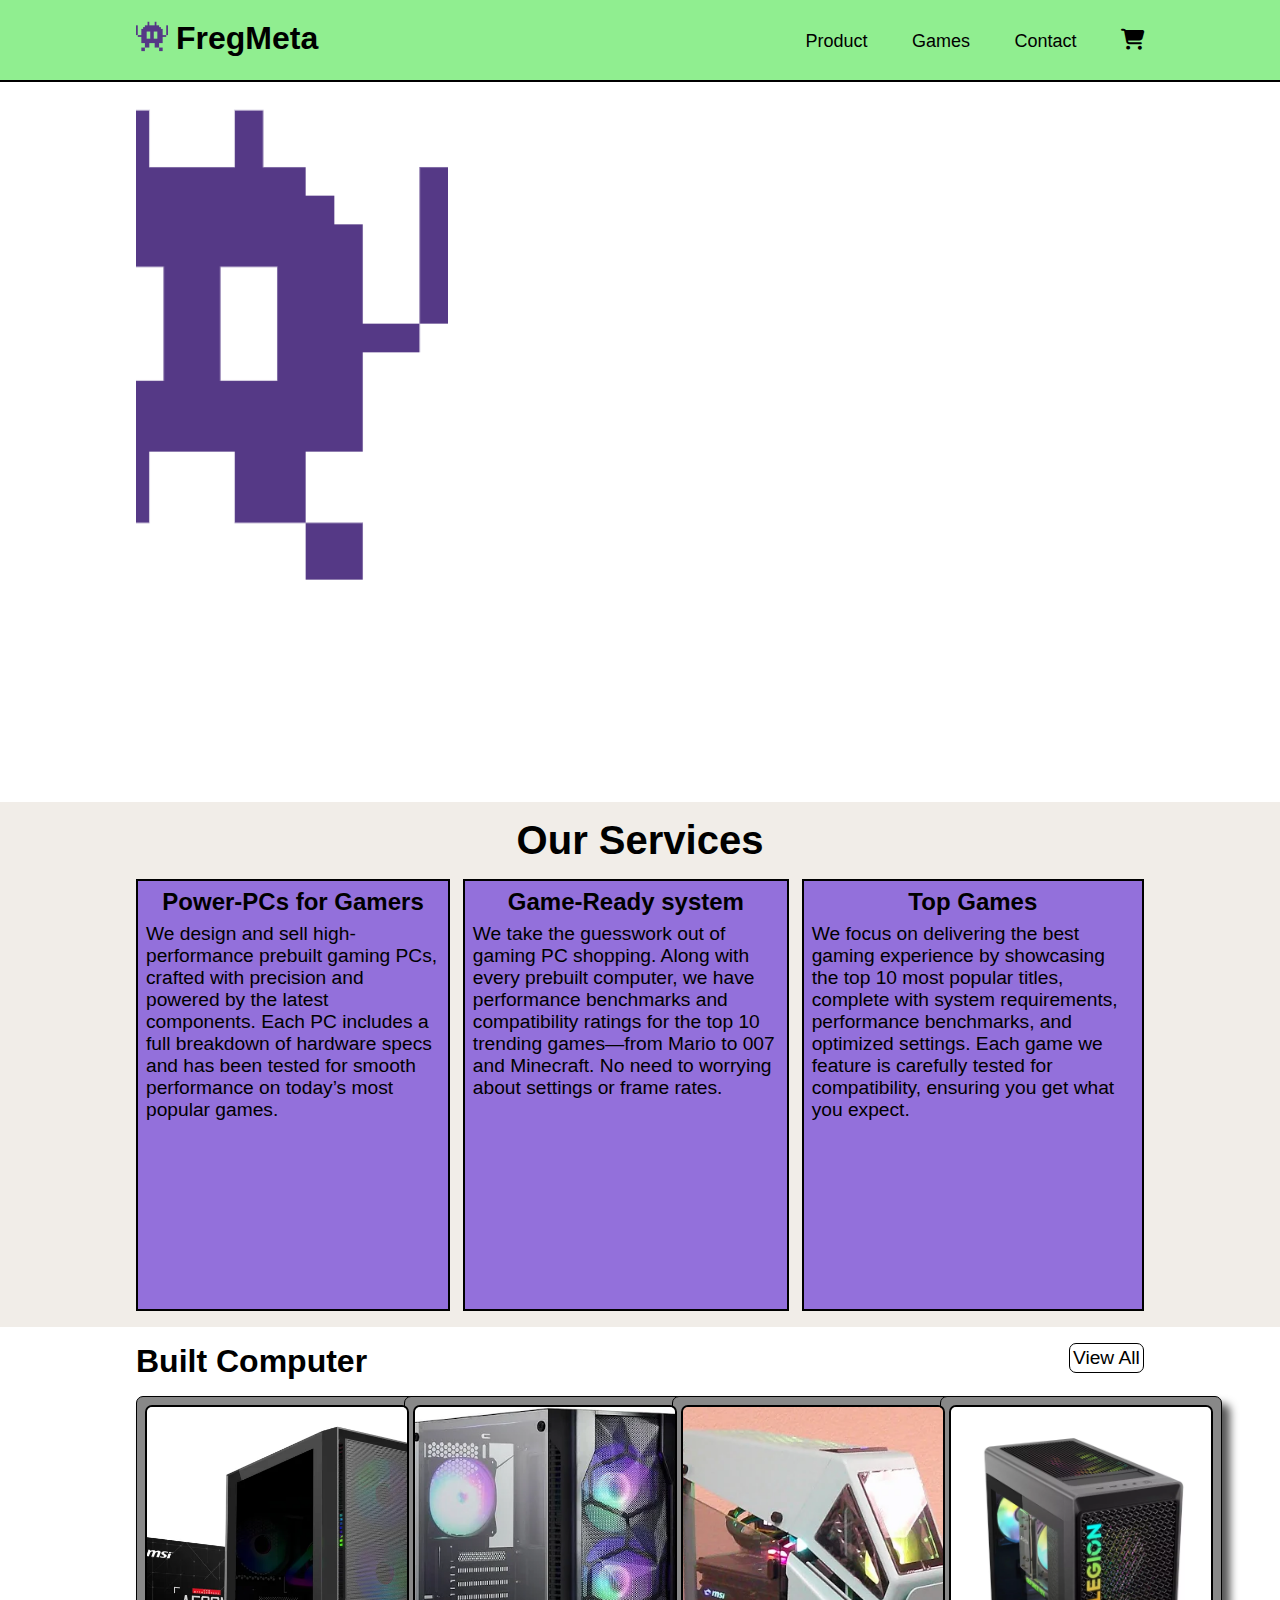
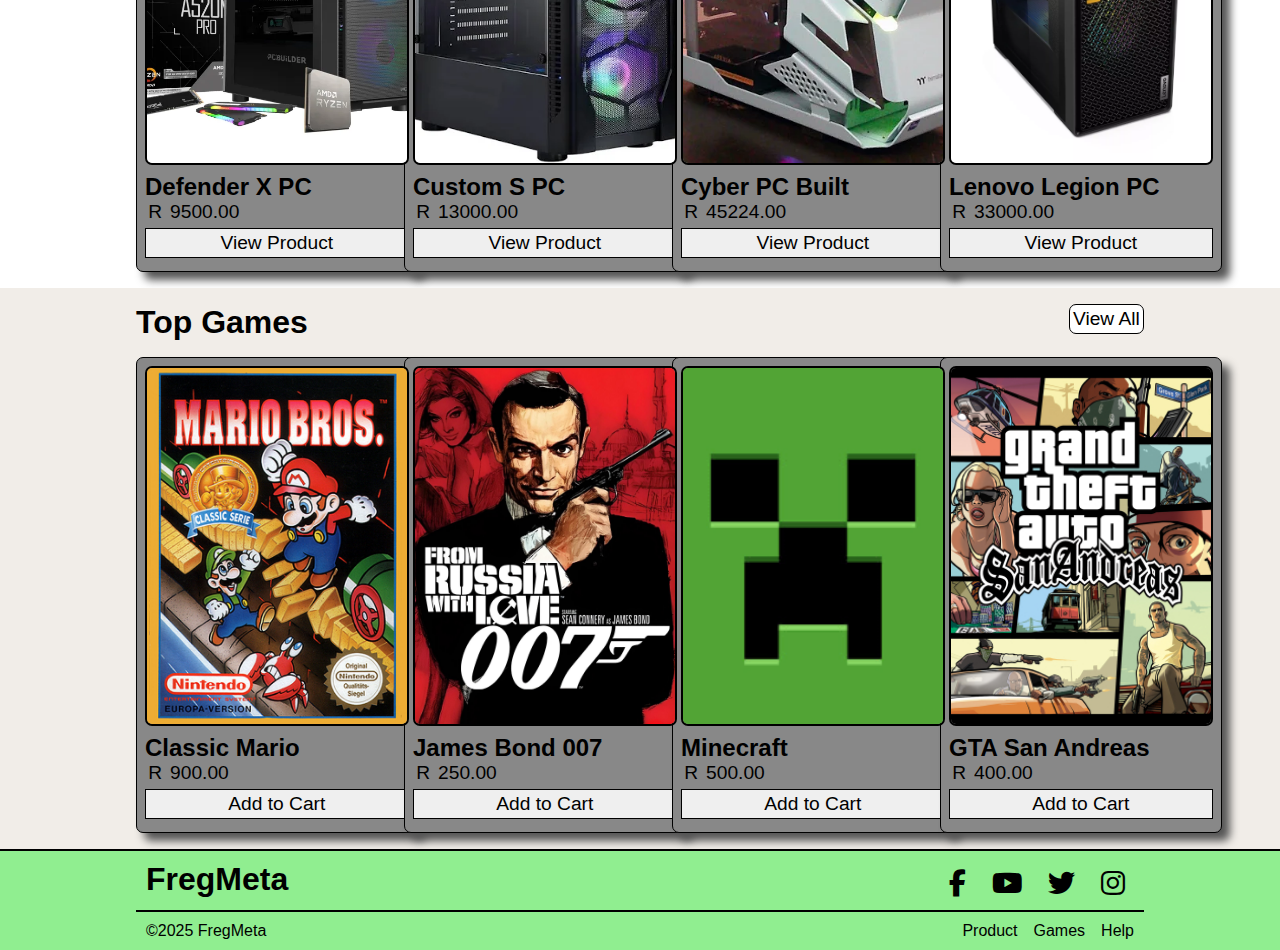
<file: Index.html>
<!DOCTYPE html>
<html lang="en" id="index">
<head>
    <meta charset="UTF-8">
    <link rel="stylesheet" href="style.css">
    <link rel="icon" href="favIcon/favicon-32x32.png" type="image/x-icon">
    <meta name="viewport" content="width=device-width, initial-scale=1.0">
    <title>FregMeta</title>
    <link rel="stylesheet" href="https://cdnjs.cloudflare.com/ajax/libs/font-awesome/6.2.0/css/all.min.css">
</head>
<body>
    <special-header></special-header>
    <main>
        <section class="hero">
            <div class="container">
                <span><img src="favIcon/android-chrome-512x512.png" alt="FregMeta Hero Image"></span>
            </div>
        </section>
        <section class="section_services">
            <div class="container">
                <h1 id="OurServices">Our Services</h1>
                <div class="servicesContainer">
                    <div class="DivServices">
                        <h3 class="serviceSubTitle">Power-PCs for Gamers</h3>
                        <p>We design and sell high-performance prebuilt gaming PCs, crafted with precision and powered by the latest components. Each PC includes a full breakdown of hardware specs and has been tested for smooth performance on today’s most popular games.</p>
                    </div>
                    <div class="DivServices">
                        <h3 class="serviceSubTitle">Game-Ready system</h3>
                        <p>We take the guesswork out of gaming PC shopping. Along with every prebuilt computer, we have performance benchmarks and compatibility ratings for the top 10 trending games—from Mario to 007 and Minecraft. No need to worrying about settings or frame rates.
                        </p>
                    </div>
                    <div class="DivServices">
                        <h3 class="serviceSubTitle">Top Games</h3>
                        <p>We focus on delivering the best gaming experience by showcasing the top 10 most popular titles, complete with system requirements, performance benchmarks, and optimized settings. Each game we feature is carefully tested for compatibility, ensuring you get what you expect.</p>
                    </div>
                </div>       
            </div>
        </section>
        <section class="ProductView">
            <div class="container">
                <div class="subHeader">
                    <h1>Built Computer</h1>
                    <a href="Product.html"><input type="button" value="View All" class="btnViewAll"></a>
                </div>
                <dialog id="productDialog">
                    <form method="dialog">
                        <div class="dialogHeader">
                            <h2>Gen 5 speedx</h2>
                            <button type="button" onclick="closeDialog()">x</button>
                        </div>
                        <hr>
                        <div class="specs">
                            <ul></ul>
                        </div>
                        <hr>
                        <div class="addProduct">
                            <button type="submit" class="btnAddToCart">Add to cart</button>
                        </div>
                    </form>
                </dialog>
                <div class="productContainer">
                    <form class="pcCard">
                        <span class="img"><img src="Images/Computers/Defender PC.jpeg" alt="imgProduct"></span>
                        <input type="text" class="pcName" value="Defender X PC" readonly>
                        <span class="priceSpan">R<input type="number" class="pcPrice" value="9500.00" readonly></span>
                        <button type="submit" class="btnAddToCart">View Product</button>
                    </form>
                    <form class="pcCard">
                        <span class="img"><img src="Images/Computers/Custom Standard PC.jpeg" alt="imgProduct"></span>
                        <input type="text" class="pcName" value="Custom S PC" readonly>
                        <span class="priceSpan">R<input type="number" class="pcPrice" value="13000.00" readonly></span>
                        <button type="submit" class="btnAddToCart">View Product</button>
                    </form>
                    <form class="pcCard">
                        <span class="img"><img src="Images/Computers/Cyber PC built.jpeg" alt="imgProduct"></span>
                        <input type="text" class="pcName" value="Cyber PC Built" readonly>
                        <span class="priceSpan">R<input type="number" class="pcPrice" value="45224.00" readonly></span>
                        <button type="submit" class="btnAddToCart">View Product</button>
                    </form>
                    <form class="pcCard">
                        <span class="img"><img src="Images/Computers/Lenovo Legion.jpeg" alt="imgProduct"></span>
                        <input type="text" class="pcName" value="Lenovo Legion PC" readonly>
                        <span class="priceSpan">R<input type="number" class="pcPrice" value="33000.00" readonly></span>
                        <button type="submit" class="btnAddToCart">View Product</button>
                    </form>
                </div>
            </div>
        </section>
        <section class="GameView">
            <div class="container">
                <div class="subHeader">
                    <h1>Top Games</h1>
                    <a href="Games.html"><input type="button" value="View All" class="btnViewAll"></a>
                </div>
                <div class="productContainer">
                    <form class="gameCard">
                        <span class="img"><img src="Images/Games/Mario.jpg" alt="imgProduct"></span>
                        <input type="text" class="gameName" value="Classic Mario" readonly>
                        <span class="priceSpan">R<input type="number" class="gamePrice" value="900.00" readonly></span>
                        <button type="submit" class="btnAddToCart">Add to Cart</button>
                    </form>

                    <form class="gameCard">
                        <span class="img"><img src="Images/Games/007.jpg" alt="imgProduct"></span>
                        <input type="text" class="gameName" value="James Bond 007" readonly>
                        <span class="priceSpan">R<input type="number" class="gamePrice" value="250.00" readonly></span>
                        <button type="submit" class="btnAddToCart">Add to Cart</button>
                    </form>
                    <form class="gameCard">
                        <span class="img"><img src="Images/Games/Minecraft.png" alt="imgProduct"></span>
                        <input type="text" class="gameName" value="Minecraft" readonly>
                        <span class="priceSpan">R<input type="number" class="gamePrice" value="500.00" readonly></span>
                        <button type="submit" class="btnAddToCart">Add to Cart</button>
                    </form>
                    <form class="gameCard">
                        <span class="img"><img src="Images/Games/GTASA.jpg" alt="imgProduct"></span>
                        <input type="text" class="gameName" value="GTA San Andreas" readonly>
                        <span class="priceSpan">R<input type="number" class="gamePrice" value="400.00" readonly></span>
                        <button type="submit" class="btnAddToCart">Add to Cart</button>
                    </form>
                    
                </div>
            </div>
        </section>
    </main>
    <special-footer></special-footer>
</body>
<script src="MainHeaderFooter.js"></script>
<script src="main.js"></script> 
</html>
</file>
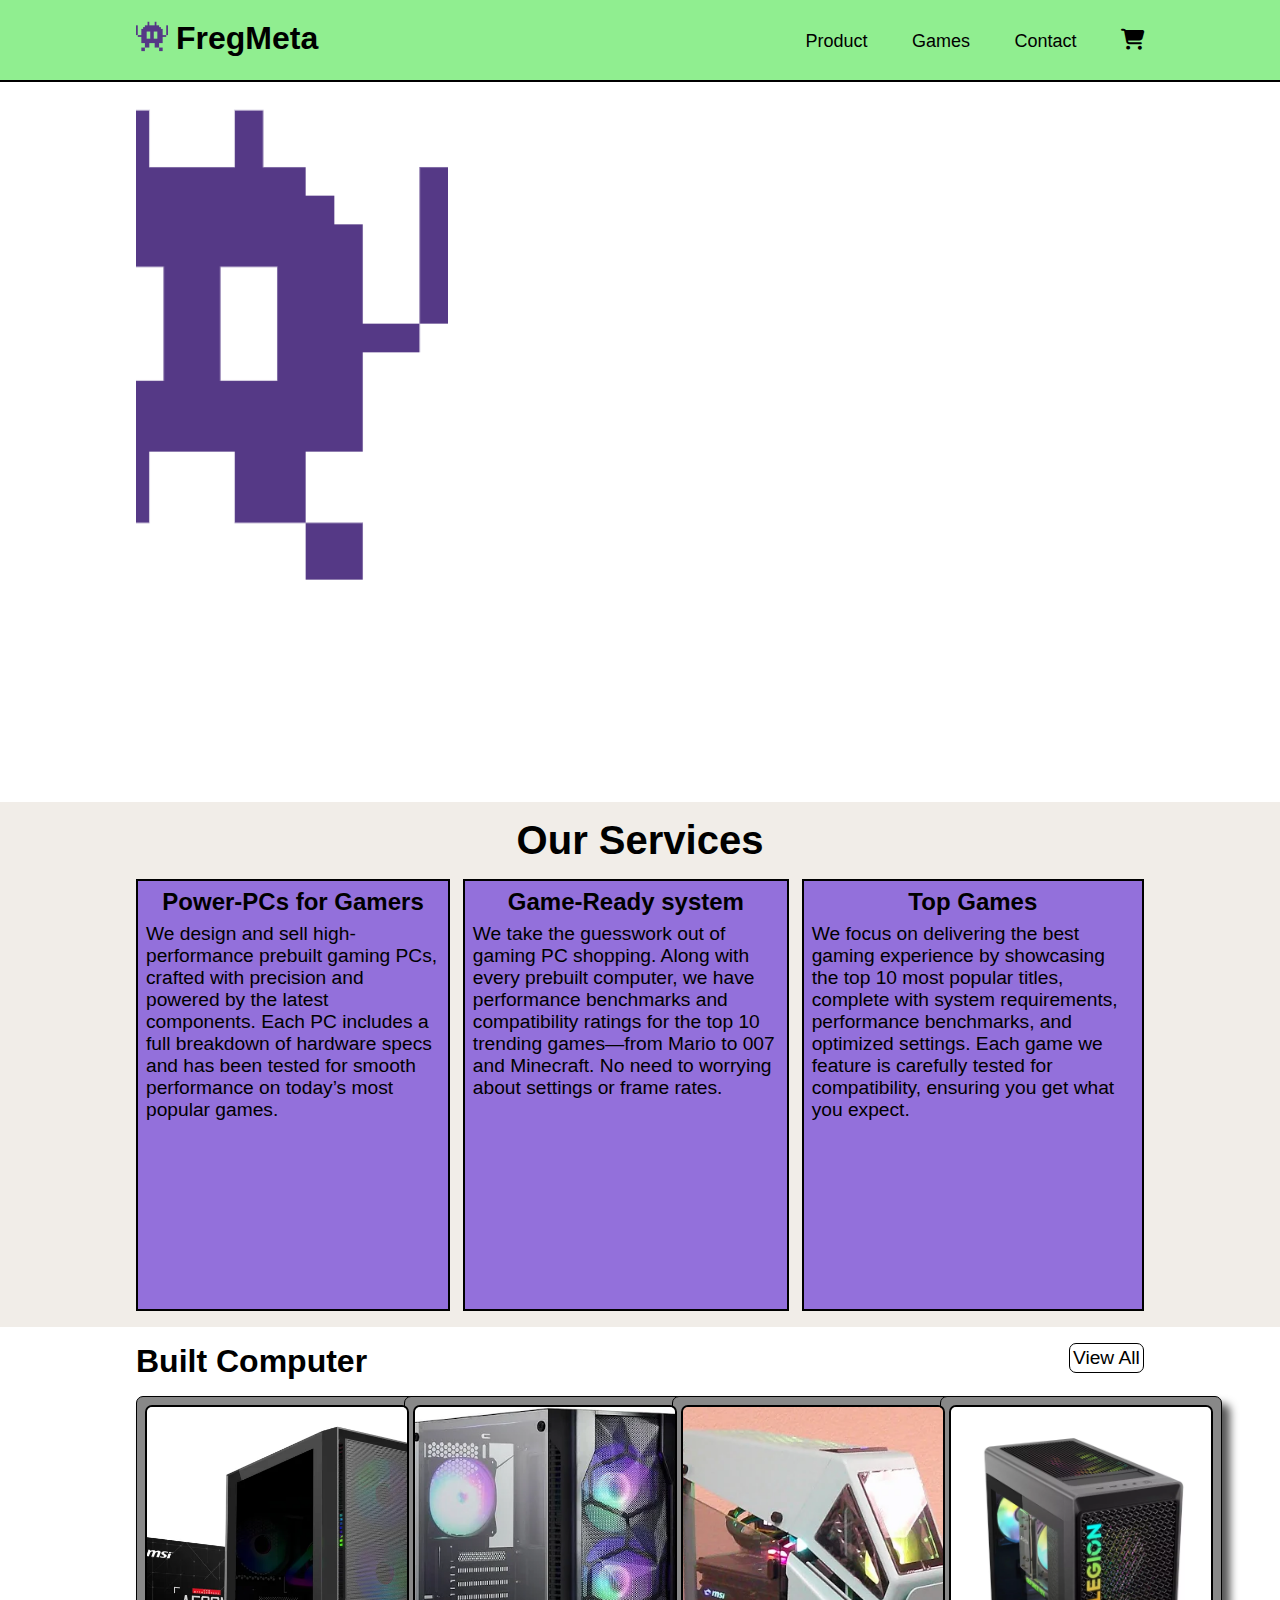
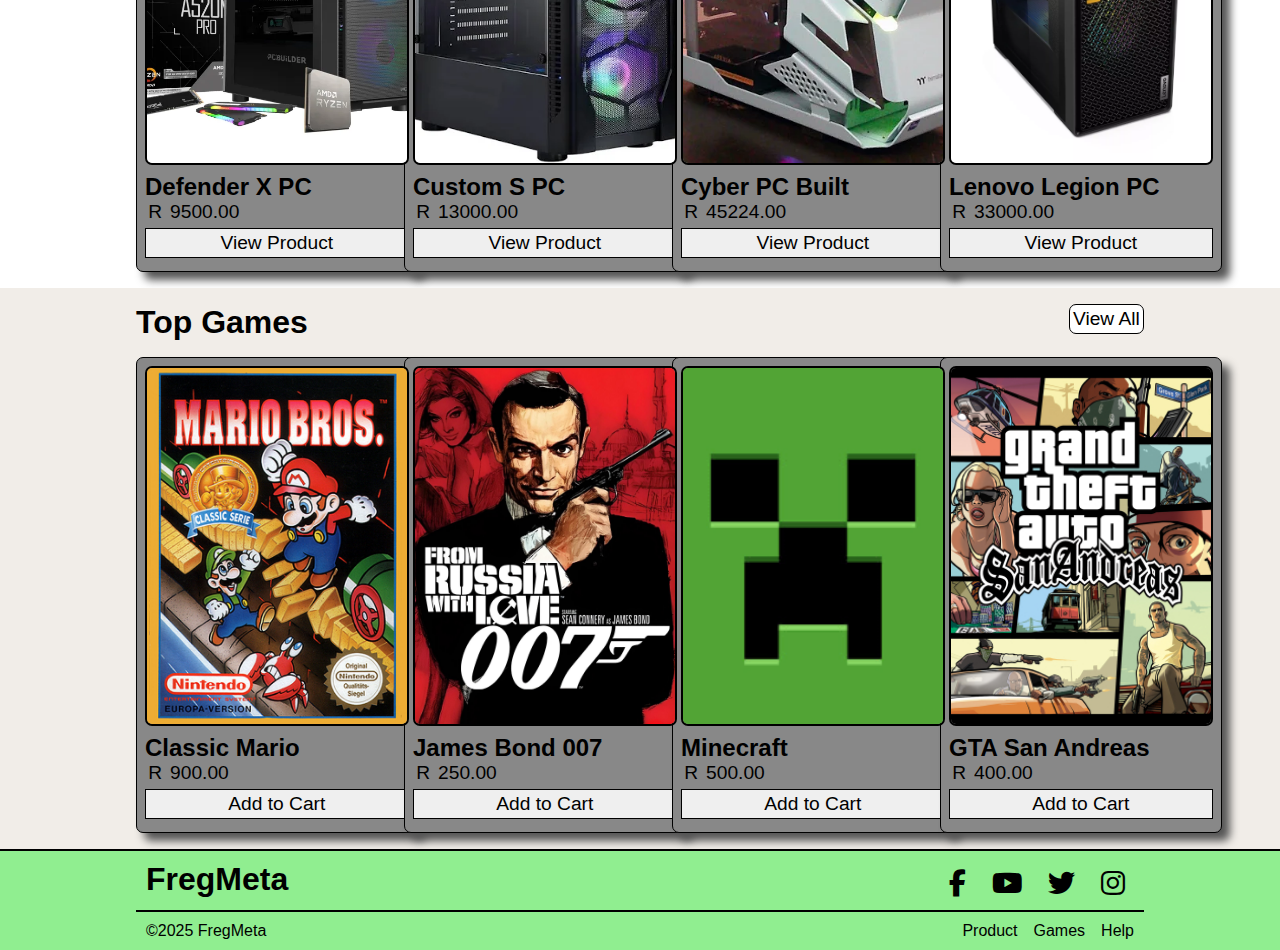
<file: index.html>
<!DOCTYPE html>
<html lang="en" id="index">
<head>
    <meta charset="UTF-8">
    <link rel="stylesheet" href="style.css">
    <link rel="icon" href="favIcon/favicon-32x32.png" type="image/x-icon">
    <meta name="viewport" content="width=device-width, initial-scale=1.0">
    <title>FregMeta</title>
    <link rel="stylesheet" href="https://cdnjs.cloudflare.com/ajax/libs/font-awesome/6.2.0/css/all.min.css">
</head>
<body>
    <special-header></special-header>
    <main>
        <section class="hero">
            <div class="container">
                <span><img id="anime" src="favIcon/android-chrome-512x512.png" alt="FregMeta Hero Image"></span>
            </div>
        </section>
        <section class="section_services">
            <div class="container">
                <h1 id="OurServices">Our Services</h1>
                <div class="servicesContainer">
                    <div class="DivServices">
                        <h3 class="serviceSubTitle">Power-PCs for Gamers</h3>
                        <p>We design and sell high-performance prebuilt gaming PCs, crafted with precision and powered by the latest components. Each PC includes a full breakdown of hardware specs and has been tested for smooth performance on today’s most popular games.</p>
                    </div>
                    <div class="DivServices">
                        <h3 class="serviceSubTitle">Game-Ready system</h3>
                        <p>We take the guesswork out of gaming PC shopping. Along with every prebuilt computer, we have performance benchmarks and compatibility ratings for the top 10 trending games—from Mario to 007 and Minecraft. No need to worrying about settings or frame rates.
                        </p>
                    </div>
                    <div class="DivServices">
                        <h3 class="serviceSubTitle">Top Games</h3>
                        <p>We focus on delivering the best gaming experience by showcasing the top 10 most popular titles, complete with system requirements, performance benchmarks, and optimized settings. Each game we feature is carefully tested for compatibility, ensuring you get what you expect.</p>
                    </div>
                </div>       
            </div>
        </section>
        <section class="ProductView">
            <div class="container">
                <div class="subHeader">
                    <h1>Built Computer</h1>
                    <a href="Product.html"><input type="button" value="View All" class="btnViewAll"></a>
                </div>
                <dialog id="opBar">
                    <ul class="mini-navbar" id="mini-navbar">
                        <li><a href="Product.html">Product</a></li>
                        <li><a href="Games.html">Games</a></li>
                        <li><a href="Contact.html">Contact</a></li> 
                        <li><a href="Cart.html">Cart</a></li>
                    </ul>
                </dialog>
                <dialog id="productDialog">
                    <form method="dialog">
                        <div class="dialogHeader">
                            <h2>Gen 5 speedx</h2>
                            <button type="button" onclick="closeDialog()">x</button>
                        </div>
                        <hr>
                        <div class="specs">
                            <ul></ul>
                        </div>
                        <hr>
                        <div class="addProduct">
                            <button type="submit" class="btnAddToCart">Add to cart</button>
                        </div>
                    </form>
                </dialog>
                <div class="productContainer">
                    <form class="pcCard">
                        <span class="img"><img src="Images/Computers/Defender PC.jpeg" alt="imgProduct"></span>
                        <input type="text" class="pcName" value="Defender X PC" readonly>
                        <span class="priceSpan">R<input type="number" class="pcPrice" value="9500.00" readonly></span>
                        <button type="submit" class="btnAddToCart">View Product</button>
                    </form>
                    <form class="pcCard">
                        <span class="img"><img src="Images/Computers/Custom Standard PC.jpeg" alt="imgProduct"></span>
                        <input type="text" class="pcName" value="Custom S PC" readonly>
                        <span class="priceSpan">R<input type="number" class="pcPrice" value="13000.00" readonly></span>
                        <button type="submit" class="btnAddToCart">View Product</button>
                    </form>
                    <form class="pcCard">
                        <span class="img"><img src="Images/Computers/Cyber PC built.jpeg" alt="imgProduct"></span>
                        <input type="text" class="pcName" value="Cyber PC Built" readonly>
                        <span class="priceSpan">R<input type="number" class="pcPrice" value="45224.00" readonly></span>
                        <button type="submit" class="btnAddToCart">View Product</button>
                    </form>
                    <form class="pcCard">
                        <span class="img"><img src="Images/Computers/Lenovo Legion.jpeg" alt="imgProduct"></span>
                        <input type="text" class="pcName" value="Lenovo Legion PC" readonly>
                        <span class="priceSpan">R<input type="number" class="pcPrice" value="33000.00" readonly></span>
                        <button type="submit" class="btnAddToCart">View Product</button>
                    </form>
                </div>
            </div>
        </section>
        <section class="GameView">
            <div class="container">
                <div class="subHeader">
                    <h1>Top Games</h1>
                    <a href="Games.html"><input type="button" value="View All" class="btnViewAll"></a>
                </div>
                <div class="productContainer">
                    <form class="gameCard">
                        <span class="img"><img src="Images/Games/Mario.jpg" alt="imgProduct"></span>
                        <input type="text" class="gameName" value="Classic Mario" readonly>
                        <span class="priceSpan">R<input type="number" class="gamePrice" value="900.00" readonly></span>
                        <button type="submit" class="btnAddToCart">Add to Cart</button>
                    </form>

                    <form class="gameCard">
                        <span class="img"><img src="Images/Games/007.jpg" alt="imgProduct"></span>
                        <input type="text" class="gameName" value="James Bond 007" readonly>
                        <span class="priceSpan">R<input type="number" class="gamePrice" value="250.00" readonly></span>
                        <button type="submit" class="btnAddToCart">Add to Cart</button>
                    </form>
                    <form class="gameCard">
                        <span class="img"><img src="Images/Games/Minecraft.png" alt="imgProduct"></span>
                        <input type="text" class="gameName" value="Minecraft" readonly>
                        <span class="priceSpan">R<input type="number" class="gamePrice" value="500.00" readonly></span>
                        <button type="submit" class="btnAddToCart">Add to Cart</button>
                    </form>
                    <form class="gameCard">
                        <span class="img"><img src="Images/Games/GTASA.jpg" alt="imgProduct"></span>
                        <input type="text" class="gameName" value="GTA San Andreas" readonly>
                        <span class="priceSpan">R<input type="number" class="gamePrice" value="400.00" readonly></span>
                        <button type="submit" class="btnAddToCart">Add to Cart</button>
                    </form>
                    
                </div>
            </div>
        </section>
    </main>
    <special-footer></special-footer>
</body>
<script src="MainHeaderFooter.js"></script>
<script src="main.js"></script> 
<script>
    const menuBtn = document.getElementById("menu-btn");
    const opBar = document.getElementById('opBar');    
    const menu = document.getElementById("mini-navbar");
    const anime = document.getElementById("anime");
    menuBtn.addEventListener("click", function () {
        if (menu.style.display === "block"){
            menu.style.display = "none";
            opBar.close();
            anime.style.display = "inherit";
        } else {
            opBar.show();
            menu.style.display = "block";
            anime.style.display = "none"
        }
    });
</script>
</html>
</file>
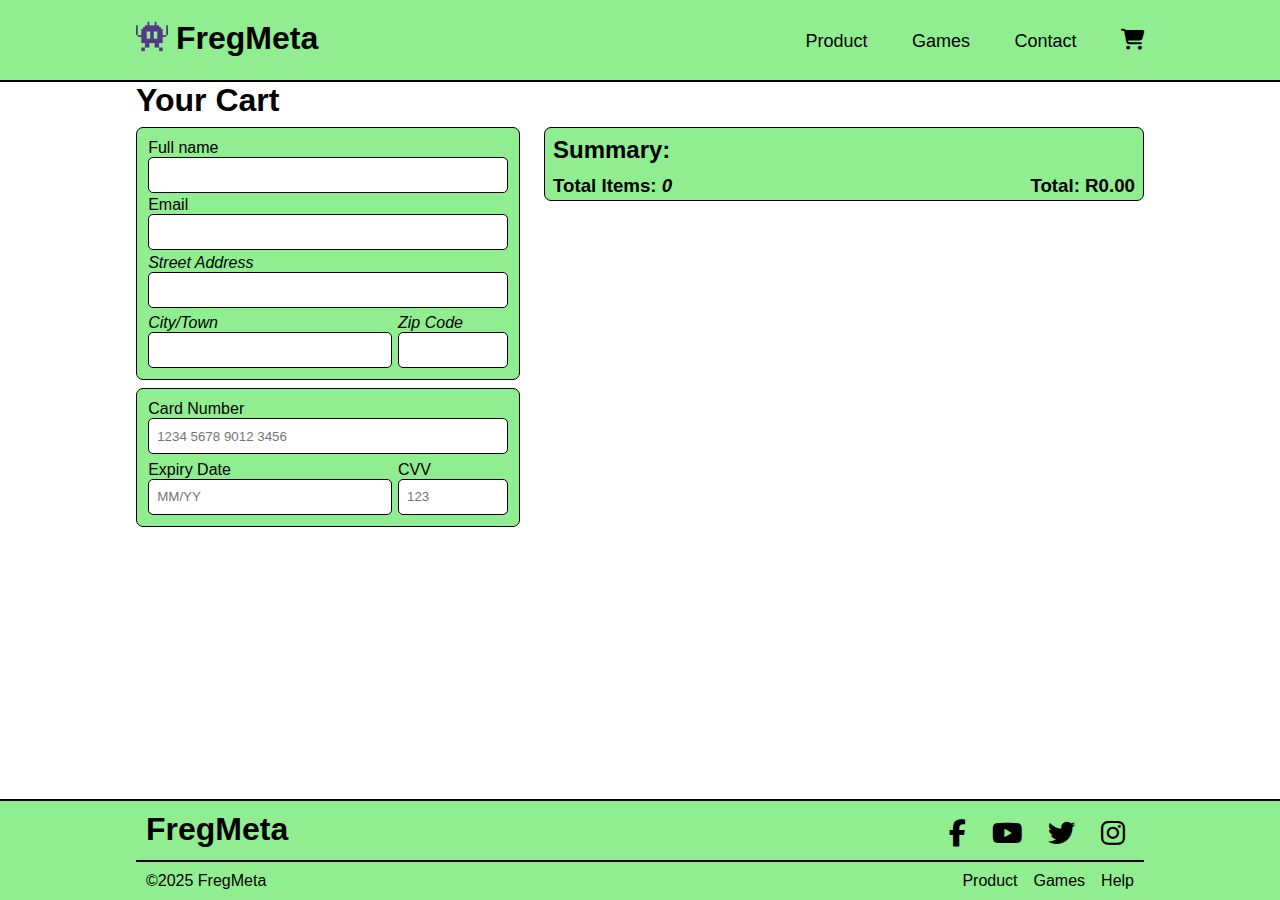
<file: Cart.html>
<!DOCTYPE html>
<html lang="en">
<head>
    <meta charset="UTF-8">
    <link rel="stylesheet" href="style.css">
    <link rel="icon" href="favIcon/favicon-32x32.png" type="image/x-icon">
    <meta name="viewport" content="width=device-width, initial-scale=1.0">
    <title>FregMeta</title>
    <link rel="stylesheet" href="https://cdnjs.cloudflare.com/ajax/libs/font-awesome/6.2.0/css/all.min.css">
</head>
<body>
    <special-header></special-header>
    <main>
        <section class="cartSection">
            <div class="container">
                <h1>Your Cart</h1>
                <form id="cart-layout" onsubmit="return submitCart(event)">
                    <div class="User-container">
                        <div class="userCard">
                            <div class="UserDetails">
                                <label id="nameLabel">Full name</label>
                                <input type="text" class="input" name="fullName" id="FullName" maxlength="50" required>
                            </div>
                            <div class="UserDetails">
                                <label id="emailLabel">Email</label>
                                <input type="email" name="userEmail" class="input" id="UserEmail" maxlength="254"required>          
                            </div>
                            <address>
                                <div class="UserDetails">
                                    <label id="phoneLabel">Street Address</label>
                                    <input type="text" name="userAddress" class="input" id="UserAddress" maxlength="100" required>
                                </div>
                                <div class="Wrap">
                                    <div class="UserDetails">
                                        <label id="cityLabel">City/Town</label>
                                        <input type="text" name="userCity" class="input" id="UserCity" maxlength="50" required>
                                    </div>
                                    <div class="UserDetails">
                                        <label id="zipLabel">Zip Code</label>
                                        <input type="text" name="userZip" class="input" id="UserZip" maxlength="4" required>
                                    </div>
                                </div>
                            </address>
                        </div>
                        <div class="userCard">
                            <div class="UserDetails">
                                <label>Card Number</label>
                                <input type="text" name="paymentCardNumber" class="inp CardNumber" 
                                    id="paymentCardNumber" minlength="16" maxlength="19" inputmode="numeric" 
                                    placeholder="1234 5678 9012 3456" 
                                    oninput="formatCardNumber(this);">
                            </div>
                            <div class="Wrap">
                                <div class="UserDetails">
                                    <label for="paymentExp">Expiry Date</label>
                                    <input type="text" id="paymentExp" name="paymentExp" maxlength="5" placeholder="MM/YY" oninput="formatExpiryDate(this)">
                                </div>
                                    <div class="UserDetails">
                                        <label>CVV</label>
                                        <input type="number" placeholder="123" inputmode="numeric" pattern=[0-9]+ name="paymentCVV" min=100 maxlength="3" oninput="javascript: if (this.value.length > this.maxLength) this.value = this.value.slice(0, this.maxLength);">
                                    </div>
                                </div>
                            </div>
                        </div>
                        <div class="cartContainer">
                            <div  class="cartButton">
                                <h2>Summary:</h2>
                                <span id="checkOut"><i class="fa-solid fa-bag-shopping"></i><button type="button" onclick="submitCart()">Checkout</button></span>
                            </div>
                            <div class="itemsContainer">

                            </div>
                            
                        </div>
                    </form>
                </div>
            </div>
        </section>
    </main>
    <special-footer></special-footer>
</body>
<script src="MainHeaderFooter.js"></script>
<script src="main.js" defer></script>
</html>
</file>
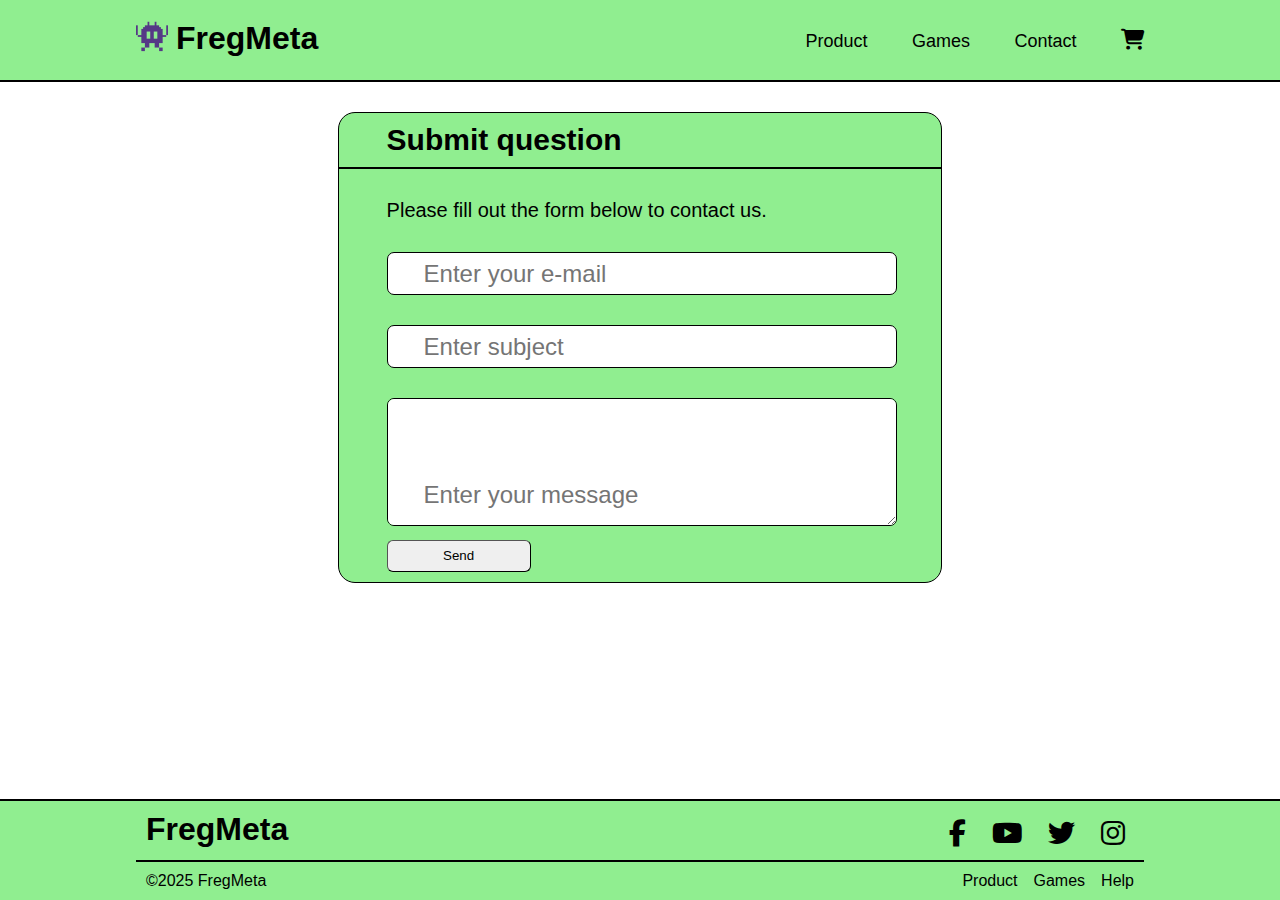
<file: Contact.html>
<!DOCTYPE html>
<html lang="en" id="contact">
<head>
    <meta charset="UTF-8">
    <link rel="stylesheet" href="style.css">
    <link rel="icon" href="favIcon/favicon-32x32.png" type="image/x-icon">
    <meta name="viewport" content="width=device-width, initial-scale=1.0">
    <title>FregMeta</title>
    <link rel="stylesheet" href="https://cdnjs.cloudflare.com/ajax/libs/font-awesome/6.2.0/css/all.min.css">
</head>
<body>
    <special-header></special-header>
    <main>
        <section class="section_contact">
            <div class="container">
                <form class="cardContact">
                    <div class="cardpadding">
                        <p class="contactTitle">Submit question</p>
                    </div>
                        <hr size="3" color="black"/>
                    <div class="cardpadding">
                        <p class="wording">Please fill out the form below to contact us.</p>
                        <input type="email" placeholder="Enter your e-mail" name="userEmail" class="contacter" required>
                        <input placeholder="Enter subject" name="mainsubject" class="contacter" required>
                        <textarea placeholder="Enter your message" name="mainmessage" class="contactermessage" required></textarea>
                        <button class="btn Contactbtn">Send</button>
                    </div>
                </form>
            </div>
        </section>
    </main>
    <special-footer></special-footer>
</body>
<script src="MainHeaderFooter.js"></script>
</html>
</file>
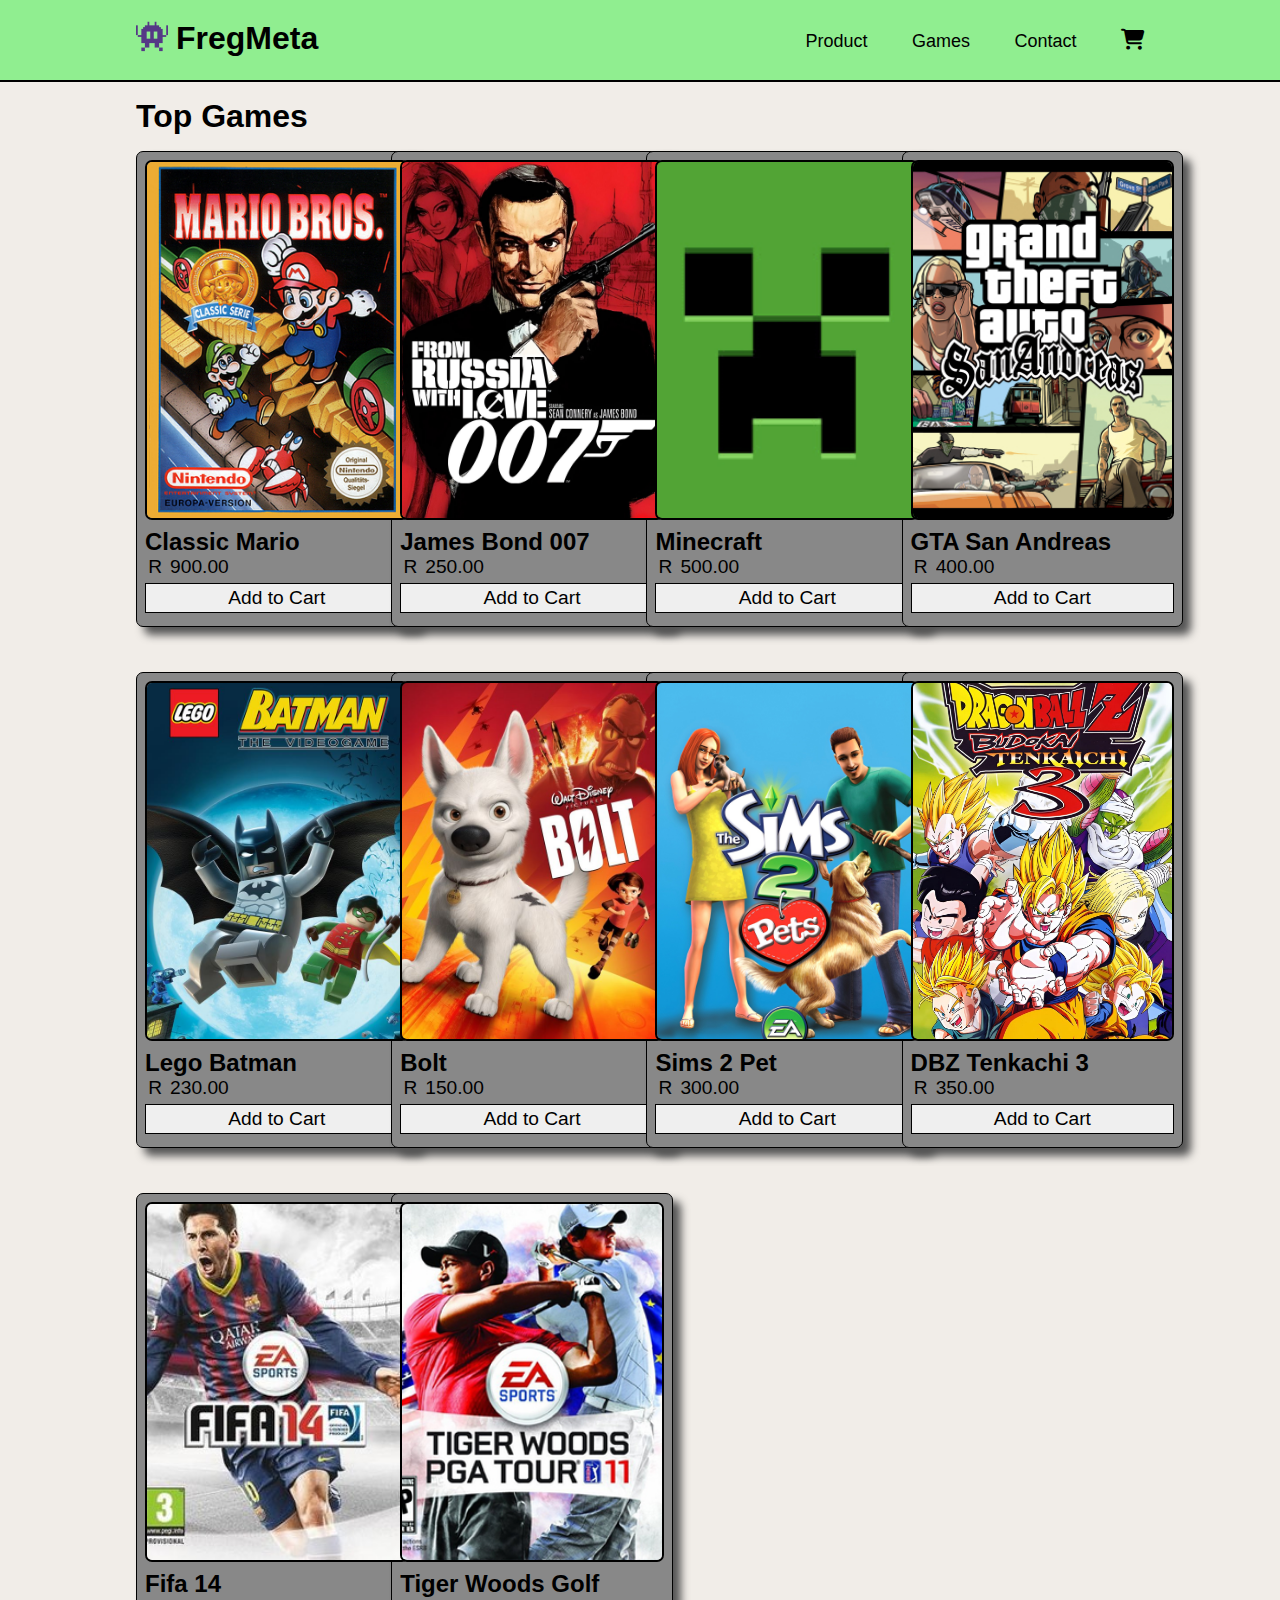
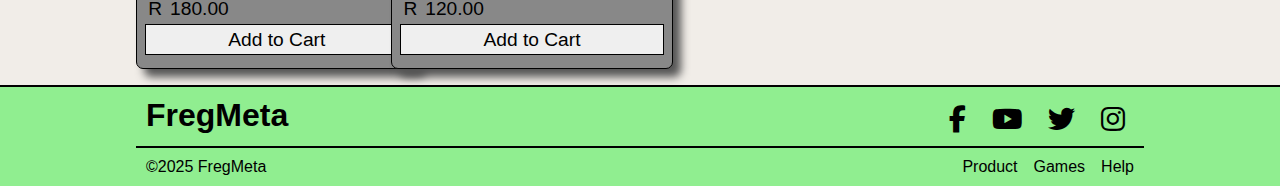
<file: Games.html>
<!DOCTYPE html>
<html lang="en">
<head>
    <meta charset="UTF-8">
    <link rel="stylesheet" href="style.css">
    <link rel="icon" href="favIcon/favicon-32x32.png" type="image/x-icon">
    <meta name="viewport" content="width=device-width, initial-scale=1.0">
    <title>FregMeta</title>
    <link rel="stylesheet" href="https://cdnjs.cloudflare.com/ajax/libs/font-awesome/6.2.0/css/all.min.css">
</head>
<body>
    <special-header></special-header>
    <main>
        <section class="GameView">
            <div class="container">
                <div class="subHeader">
                    <h1>Top Games</h1>
                </div>
                <dialog id="opBar">
                    <ul class="mini-navbar" id="mini-navbar">
                        <li><a href="Product.html">Product</a></li>
                        <li><a href="Games.html">Games</a></li>
                        <li><a href="Contact.html">Contact</a></li> 
                        <li><a href="Cart.html">Cart</a></li>
                    </ul>
                </dialog>
                <div class="productContainer" id="productContainer">
                    <form class="gameCard">
                        <span class="img"><img src="Images/Games/Mario.jpg" alt="imgProduct"></span>
                        <input type="text" class="gameName" value="Classic Mario" readonly>
                        <span class="priceSpan">R<input type="number" class="gamePrice" value="900.00" readonly></span>
                        <button type="submit" class="btnAddToCart">Add to Cart</button>
                    </form>

                    <form class="gameCard">
                        <span class="img"><img src="Images/Games/007.jpg" alt="imgProduct"></span>
                        <input type="text" class="gameName" value="James Bond 007" readonly>
                        <span class="priceSpan">R<input type="number" class="gamePrice" value="250.00" readonly></span>
                        <button type="submit" class="btnAddToCart">Add to Cart</button>
                    </form>
                    <form class="gameCard">
                        <span class="img"><img src="Images/Games/Minecraft.png" alt="imgProduct"></span>
                        <input type="text" class="gameName" value="Minecraft" readonly>
                        <span class="priceSpan">R<input type="number" class="gamePrice" value="500.00" readonly></span>
                        <button type="submit" class="btnAddToCart">Add to Cart</button>
                    </form>
                    <form class="gameCard">
                        <span class="img"><img src="Images/Games/GTASA.jpg" alt="imgProduct"></span>
                        <input type="text" class="gameName" value="GTA San Andreas" readonly>
                        <span class="priceSpan">R<input type="number" class="gamePrice" value="400.00" readonly></span>
                        <button type="submit" class="btnAddToCart">Add to Cart</button>
                    </form>
                    <form class="gameCard">
                        <span class="img"><img src="Images/Games/Lego Batman.jpg" alt="imgProduct"></span>
                        <input type="text" class="gameName" value="Lego Batman" readonly>
                        <span class="priceSpan">R<input type="text" class="gamePrice" value="230.00" readonly></span>
                        <button type="submit" class="btnAddToCart">Add to Cart</button>
                    </form>
                    <form class="gameCard">
                        <span class="img"><img src="Images/Games/Bolt.jpg" alt="imgProduct"></span>
                        <input type="text" class="gameName" value="Bolt" readonly>
                        <span class="priceSpan">R<input type="text" class="gamePrice" value="150.00" readonly></span>
                        <button type="submit" class="btnAddToCart">Add to Cart</button>
                    </form>
                    <form class="gameCard">
                        <span class="img"><img src="Images/Games/Sims 2.jpg" alt="imgProduct"></span>
                        <input type="text" class="gameName" value="Sims 2 Pet" readonly>
                        <span class="priceSpan">R<input type="text" class="gamePrice" value="300.00" readonly></span>
                        <button type="submit" class="btnAddToCart">Add to Cart</button>
                    </form>
                    <form class="gameCard">
                        <span class="img"><img src="Images/Games/DBZ.jpg" alt="imgProduct"></span>
                        <input type="text" class="gameName" value="DBZ Tenkachi 3" readonly>
                        <span class="priceSpan">R<input type="text" class="gamePrice" value="350.00" readonly></span>
                        <button type="submit" class="btnAddToCart">Add to Cart</button>
                    </form>
                    <form class="gameCard">
                        <span class="img"><img src="Images/Games/FIFA_14.jpeg" alt="imgProduct"></span>
                        <input type="text" class="gameName" value="Fifa 14" readonly>
                        <span class="priceSpan">R<input type="text" class="gamePrice" value="180.00" readonly></span>
                        <button type="submit" class="btnAddToCart">Add to Cart</button>
                    </form>
                    <form class="gameCard">
                        <span class="img"><img src="Images/Games/Golf.png" alt="imgProduct"></span>
                        <input type="text" class="gameName" value="Tiger Woods Golf" readonly>
                        <span class="priceSpan">R<input type="text" class="gamePrice" value="120.00" readonly></span>
                        <button type="submit" class="btnAddToCart">Add to Cart</button>
                    </form>
                </div>
            </div>
        </section>
    </main>
    <special-footer></special-footer>
</body>
<script src="main.js"></script>
<script src="MainHeaderFooter.js"></script>
<script>
    const menuBtn = document.getElementById("menu-btn");
    const opBar = document.getElementById('opBar');    
    const menu = document.getElementById("mini-navbar");
    const grid = document.getElementById("productContainer");
    menuBtn.addEventListener("click", function () {
        if (menu.style.display === "block"){
            menu.style.display = "none";
            opBar.close();
            grid.style.display = "grid";
        } else {
            opBar.show();
            menu.style.display = "block";
            grid.style.display = "none"
        }
    });
</script>
</html>
</file>
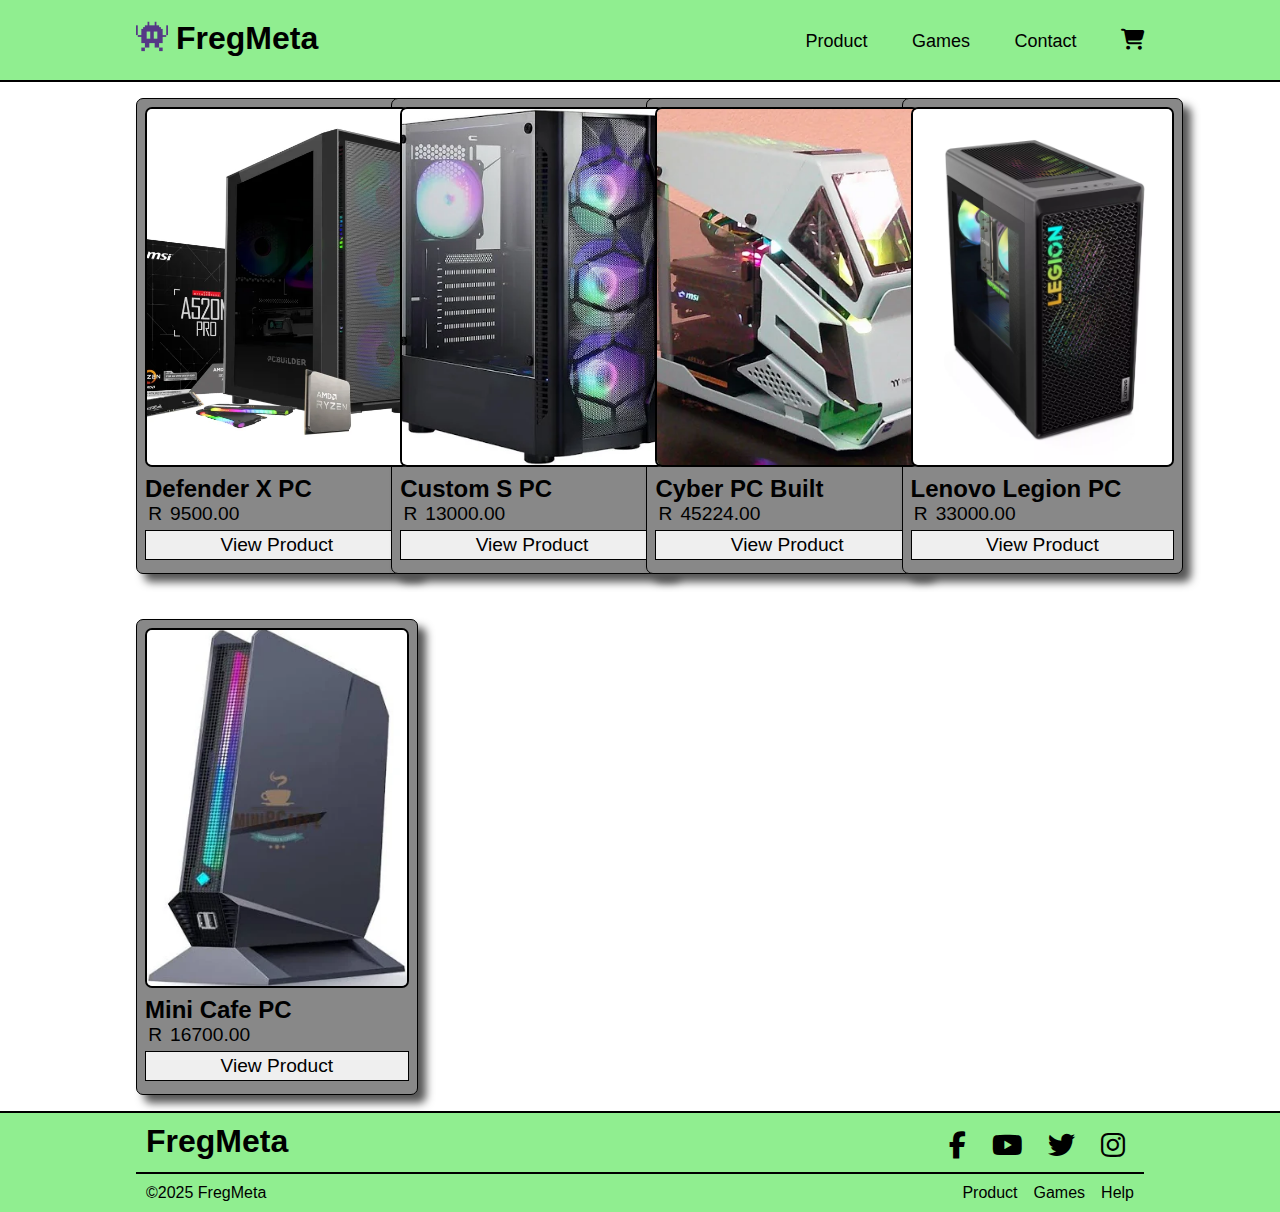
<file: Product.html>
<!DOCTYPE html>
<html lang="en">
<head>
    <meta charset="UTF-8">
    <link rel="stylesheet" href="style.css">
    <link rel="icon" href="favIcon/favicon-32x32.png" type="image/x-icon">
    <meta name="viewport" content="width=device-width, initial-scale=1.0">
    <title>FregMeta</title>
    <link rel="stylesheet" href="https://cdnjs.cloudflare.com/ajax/libs/font-awesome/6.2.0/css/all.min.css">
</head>
<body>
    <special-header></special-header>
    <main>
        <section>
            <div class="container">
                <dialog id="opBar">
                    <ul class="mini-navbar" id="mini-navbar">
                        <li><a href="Product.html">Product</a></li>
                        <li><a href="Games.html">Games</a></li>
                        <li><a href="Contact.html">Contact</a></li> 
                        <li><a href="Cart.html">Cart</a></li>
                    </ul>
                </dialog>
                <div class="productContainer" id="productContainer">
                    <form class="pcCard">
                        <span class="img"><img src="Images/Computers/Defender PC.jpeg" alt="imgProduct"></span>
                        <input type="text" class="pcName" value="Defender X PC" readonly>
                        <span class="priceSpan">R<input type="number" class="pcPrice" value="9500.00" readonly></span>
                        <button type="submit" class="btnAddToCart">View Product</button>
                    </form>
                    <form class="pcCard">
                        <span class="img"><img src="Images/Computers/Custom Standard PC.jpeg" alt="imgProduct"></span>
                        <input type="text" class="pcName" value="Custom S PC" readonly>
                        <span class="priceSpan">R<input type="number" class="pcPrice" value="13000.00" readonly></span>
                        <button type="submit" class="btnAddToCart">View Product</button>
                    </form>
                    <form class="pcCard">
                        <span class="img"><img src="Images/Computers/Cyber PC built.jpeg" alt="imgProduct"></span>
                        <input type="text" class="pcName" value="Cyber PC Built" readonly>
                        <span class="priceSpan">R<input type="number" class="pcPrice" value="45224.00" readonly></span>
                        <button type="submit" class="btnAddToCart">View Product</button>
                    </form>
                    <form class="pcCard">
                        <span class="img"><img src="Images/Computers/Lenovo Legion.jpeg" alt="imgProduct"></span>
                        <input type="text" class="pcName" value="Lenovo Legion PC" readonly>
                        <span class="priceSpan">R<input type="number" class="pcPrice" value="33000.00" readonly></span>
                        <button type="submit" class="btnAddToCart">View Product</button>
                    </form>
                    <form class="pcCard">
                        <span class="img"><img src="Images/Computers/Mini Cafe PC.jpeg" alt="imgProduct"></span>
                        <input type="text" class="pcName" value="Mini Cafe PC" readonly>
                        <span class="priceSpan">R<input type="number" class="pcPrice" value="16700.00" readonly></span>
                        <button type="submit" class="btnAddToCart">View Product</button>
                    </form>
                </div>
                <dialog id="productDialog">
                    <form method="dialog">
                        <div class="dialogHeader">
                            <h2>Gen 5 speedx</h2>
                            <button type="button" onclick="closeDialog()">x</button>
                        </div>
                        <hr>
                        <div class="specs">
                            <ul>

                            </ul>
                        </div>
                        <hr>
                        <div class="addProduct">
                            <button type="submit" class="btnAddToCart">Add to cart</button>
                        </div>
                    </form>
                </dialog>

            </div>
        </section>
    </main>
    <special-footer></special-footer>
</body>
<script src="main.js"></script>
<script src="MainHeaderFooter.js"></script>
<script>
    const menuBtn = document.getElementById("menu-btn");
    const opBar = document.getElementById('opBar');    
    const menu = document.getElementById("mini-navbar");
    const grid = document.getElementById("productContainer");
    menuBtn.addEventListener("click", function () {
        if (menu.style.display === "block"){
            menu.style.display = "none";
            opBar.close();
            grid.style.display = "grid";
        } else {
            opBar.show();
            menu.style.display = "block";
            grid.style.display = "none"
        }
    });
</script>
</html>
</file>
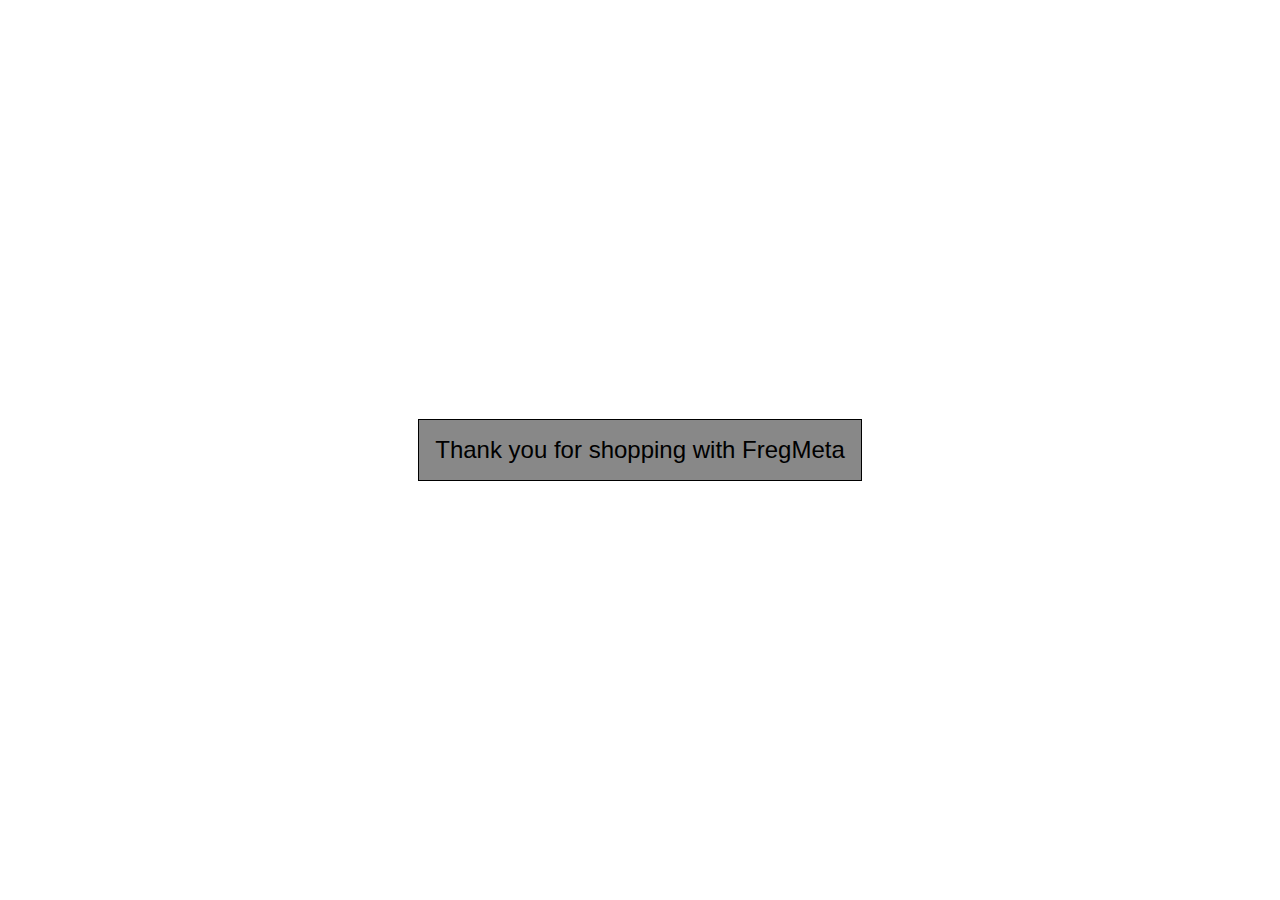
<file: success.html>
<!DOCTYPE html>
<html lang="en" id="success">
<head>
    <meta charset="UTF-8">
    <link rel="stylesheet" href="style.css">
    <link rel="icon" href="favIcon/favicon-32x32.png" type="image/x-icon">
    <meta name="viewport" content="width=device-width, initial-scale=1.0">
    <title>FregMeta</title>
    <link rel="stylesheet" href="https://cdnjs.cloudflare.com/ajax/libs/font-awesome/6.2.0/css/all.min.css">
</head>
<body>
    <main>
        <section id="doneSection">
            <div class="container">
                <div class="element">
                    <label>Thank you for shopping with FregMeta</label>
                </div>
            </div>
        </section>
    </main>
</body>
<script type="text/javascript">
    setTimeout(() => {
            window.location.href = 'index.html';
        }, 6200);
</script>
</html>
</file>
<file: style.css>
/*Applied to all*/
*{
    margin: 0 ;
    padding: 0;
    box-sizing: border-box;
    font-family: "Poppins", sans-serif;
}
a{
    color: black;
    text-decoration: none;
}
hr{
    border: 1px solid black;
}
body{
    display: flex;
    flex-direction: column;
    min-height: 100dvh;
}
main{
    flex-grow: 1;
    display: flex;
    flex-direction: column;
}
img,span{
    position: relative;
    z-index: 1;
}
input[type="number"]::-webkit-outer-spin-button,
input[type="number"]::-webkit-inner-spin-button{
    margin: 0;
    display: none;
}
input[type="number"]{
    display: flex;
}
input, textarea{ 
    padding: 0 0.5rem;
    outline: none;
    border: 1px solid black;
}
p, h1,h2,h3:hover{
    cursor: default;
}
button, i:hover{
    cursor: pointer;
}
:root{
    --Main: #90EE90;
    --Primary: #FFFFFF;
    --Secondary: #f1ede8;
    --Tertiary: #9370DB;
}
header, footer{
    z-index: 10;
    background-color: var(--Main);
}
.container{
    max-width: 1536px;
    margin-left: auto;
    margin-right: auto;
    padding-left: 0.5rem;
    padding-right: 0.5rem;
    border: 0px solid red;
    width: 100%;
} 
.section_services, .GameView{
    width: 100%;
    background-color: var(--Secondary);
}
/*Header*/
header{
    border-bottom: 2px solid black;
}
header .container{
    position: sticky;
    width: 100%;
    padding: 20px;
    display: flex;
    padding-left: 0.5rem;
    padding-right: 0.5rem;
    justify-content: space-between;
    align-items: center;
   
}
.logoContainer{
    display:flex;
    align-items: center;
    justify-content: flex-start;
    gap: 0.5rem;
}
.Logo{
    font-size: 32px;
    color: black;
    text-decoration: none;
    font-weight: 700;
    display: flex;
    justify-content: flex-start;
    gap: 0.5rem;
}
.navbar a {
    position: relative;
    font-size: 18px;
    font-weight: 500;
    margin-left: 40px;
    color: black;
}
.navbar a i{
    font-size: 1.3rem;
}
#menu-btn{
    font-size: 35px;
    display: none;
}
.navbar a::before {
    content: '';
    position: absolute;
    top: 100%;
    left: 0;
    width: 0;
    height: 2px;
    background: #fff;
    transition: .3s;
}
.navbar a:hover:before {
    width: 100%
}
.mini-navbar{
    display: none;
    list-style: none;
    background-color: var(--Main);
    margin: 0 1.5rem;
    z-index: 99;
    position: fixed;
    top: 50%;
    left: 50%;
    transform: translate(-50%, -50%);
    border-radius: 4px;
    text-align: right;
}
.mini-navbar li{
    display: block;
    border-bottom: 1px solid black;
    padding: 0.3rem 25px;
}
.mini-navbar li:first-child{
    border-top: 1px solid black;
}
.mini-navbar li a{
    color: black;
    font-size: 3rem;
}
/*Hero*/
.hero{
    min-height: 80vh;
}
.hero .container{
    display: flex;
    align-items: center;
    text-align: center;
}

.hero .container span{
    width: 100%;            
    overflow: hidden;       
    position: relative;
    height: 512px; 
}
.hero .container span img{
  position: absolute;
  z-index: 20;
  left: -200px;          
  animation: moveImage 6s linear infinite;
}
@keyframes moveImage {
  0% {
    left: -200px;         
  }
  100% {
    left: 100%;           
  }
}
/*Services Section*/
.servicesContainer{
    display: flex;
    justify-content: space-evenly;
    align-items: center;
    gap: 0.8rem;
}

#OurServices{
    text-align: center;
    font-size: 2.5rem;
    font-weight: 800;
    padding: 1rem;
    
}

.DivServices{
    border: 2px solid black;;
    background-color: var(--Tertiary);
    width: 25%;
    height: 35vh;
    margin-bottom: 1rem;
}

.serviceSubTitle{
    text-align: center;
    font-size: 1.5rem;
    padding: 7px;
}

.DivServices p{
    padding: 0 0.5rem;
    font-size: 1.2rem;
}
/*Products&Games View*/
.subHeader{
    display: flex;
    justify-content: space-between;
    margin-top: 1rem;
    
}
.btnViewAll{
    display: flex;
    border: 1px solid black;
    border-radius: 7px;
    background-color: white;
    padding: 0.2rem;
    text-align: center;
    width: max-content;
    font-size: 1.2rem;
    cursor: pointer;
    transition: 0.3s;
}
.btnViewAll:hover{
    background-color: var(--Main);
    color: white;
}
.productContainer{
    display: grid;
    grid-template-columns: repeat(auto-fill, minmax(200px, 1fr));
    grid-template-rows: repeat(auto-fill, minmax(200px, 1fr));
    gap: 1vw;
    padding: 0rem;
}
#index .productContainer{
    gap: 5vw;
}
.pcCard, .gameCard{
    border: 1px solid black;
    border-radius: 7px;
    padding: 0.5rem;
    margin: 1rem 0;
    width: 15vw;
    background-color: #888;
    box-shadow: 0.5rem 0.5rem 0.5rem #555;
}
.pcCard .img, .gameCard .img{
    display: flex;
    max-width: 100%;
    height: 40vh;  
    position: relative;
    margin-bottom: 0.5rem;
}
.pcCard span img, .gameCard span img{
    width: 100%;
    height: 100%;
    display: block;
    object-fit: cover;
    position: relative;
    top: 0;
    left: 0;
    border: 2px solid black;
    border-radius: 7px;
    transition: transform 0.3s ease;
}
.pcCard span img:hover, .gameCard span img:hover{
    transform: scale(1.05);
}
.pcName, .gameName{
    cursor: default;
    padding: 0 0rem;
    font-size: 1.5rem;
    font-weight: 600;
    border: none;
    background-color: transparent;
    
}
.priceSpan{
    margin: 0 0.2rem;
    display: flex;
    font-size: 1.2rem;
}
.pcPrice, .gamePrice, .dialogPrice{
    padding: 0 0.5rem;
    cursor: default;
    font-size: 1.2rem;
    align-items: center;
    max-width: max-content;
    border: none;
    background-color: transparent;
}
.btnAddToCart{
    display: flex;
    justify-content: center;
    align-items: center;
    border: 1px solid black;
    padding: 0.2rem;
    text-align: center;
    width: 100%;
    font-size: 1.2rem;
    cursor: pointer;
    margin: 0.3rem 0;
    transition: 0.3s;
}
.btnAddToCart:hover{
    background-color: var(--Main);
    color: white;
}

/*Cart*/
#cart-layout{
    display: flex;
    border: 0px solid green;
    justify-content: space-between;
    gap: 0.5rem;
}
.User-container{
    display: flex;
    flex-direction: column;
    gap: 0.5rem;
    margin: 0.5rem 0;
    border: 0px solid purple;
    width: 40%;
}
.userCard{
    width: 30vw;
    padding: 0.5rem;
    background-color: var(--Main);
    border: 1px solid black;
    border-radius: 7px;
    height: max-content;
}

.UserDetails{
    display: flex;
    flex-direction: column;
    width: auto;
    border: 0px solid black;
    margin: 0.2rem;
}
.UserDetails input{
    border-radius: 5px;
    height: 4vh;
}
.Wrap{
    display: flex;
}
.Wrap .UserDetails:first-child{
    width: 70%;
}
.Wrap .UserDetails{
    width: 30%;
}
.cartContainer{
    border: 1px solid black;
    background-color: var(--Main);
    width: 60%;
    margin: 0.5rem 0;
    height: min-content;
    border-radius: 7px;
}
.cartButton{
    display: flex;
    justify-content: space-between;
    padding: 0 0.5rem;
    margin: 0.5rem 0;
    align-items: center;
}
.cartButton span{
    display: none;
    gap: 0.2rem;
    padding: 0.3rem;
    background-color: aliceblue;
    border: 1px solid black;
    border-radius: 7px;
    align-items: center;
    font-size: 1.2rem;
}
.cartButton span:hover{
    scale: 1.1;
}
.cartButton span button{
    padding: 0.2rem;
    border: 0px solid black;
    border-radius: 5px;
    background: transparent;

    font-size: 1.2rem;
}
.cartContainer .cartDetails{
    display: flex;
    justify-content: space-between;
    padding: 0.2rem 0.5rem;
    
}
.cartContainer #itemCart{
    display: flex;
    justify-content: flex-end;
    gap: 15%;
    margin: 0.5rem 1rem;
    align-items: center;
}

.cartContainer #itemCart .QuantCart{
    text-align: center;
    font-size: 1.2rem;
}
#btnCrement{
    display: flex;
    gap: 0.5rem;
}
#btnCrement button{
    padding: 0.2rem;
    border: 1px solid black;
    border-radius: 4px;
}
#btnCrement button:hover{
    scale: 1.1;
}
/*Product*/
dialog{
    border: 1px solid black;
    outline: none;
    border-radius: 7px;
    padding: 0.5rem;
    position: fixed;
    top: 50%;
    left: 50%;
    transform: translate(-50%, -50%);
}
dialog .dialogHeader{
    display: flex;
    justify-content: space-between;
    
    align-items: center;
}
dialog .dialogHeader button{
    border: 0px solid black;
    background: transparent;
    font-size: 1.4rem;
    color: red;
}
dialog .dialogHeader button:hover{
    scale: 1.2;
}
.dialogHeader .priceSpan, .dialogHeader .priceSpan input{
    font-size: 1.2rem;
    font-weight: 600;
}

dialog hr{
    border: 1px solid black;
    margin: 0.5rem 0;
}
dialog .addProduct{
    display: flex;
    justify-content: center;
}
dialog .addProduct button{
    font-size: 1.3rem;
    padding: 0.3rem;
    background-color: aliceblue;
    border: 1px solid black;
    width: 60%;
    transition: 0.3s;
}
dialog .addProduct button:hover{
    background-color: var(--Main);
    color: white;
}
/*success*/
#doneSection{
    height: 100vh;
}
#doneSection .container{
    display: flex;
    justify-content: center;
    align-items: center;
    height: 100%;
}
.element{
    padding: 1rem;
    background-color: #888;
    border: 1px solid black;
    font-size: 1.5rem;

    animation-duration: 5s;
    animation-timing-function: ease-in-out;
    animation-delay: 1s;
    animation-name: success;
}
@keyframes success{
    0%{
        
    }50%{
        scale: 2;
        border-radius: 9px;
        color: white;
        background-color: var(--Main);
    }
    100%{
        background-color: var(--Main);
        border-radius: 0px;
    }
}

/*Contact*/
.section_contact .container{
    justify-content: center;
    display: flex;
    align-items: center;
}
.cardContact{
    width: 50%;
    height: auto;
    background-color: var(--Main);
    margin: 30px auto;
    margin-left: auto;
    margin-right: auto;
    border-radius: 17px;
    border: 1px solid black;
}

.contactTitle{
    font-size: 30px;
    font-weight: 700;
    padding: 10px 0;   
}

.wording{
    font-size: 20px;
    padding-top: 30px;
}

.cardpadding{
    padding-left: 3rem;
}
.cardpadding input,.cardpadding textarea{
    font-size: 1.5rem;
    padding: 0 1rem;
}
.cardContact button{
    width: 9rem;
    height: 2rem;
    margin: 0.6rem 0;
    border-radius: 6px;
    border-width: 1px;
}
.contacter{
    width: 92%;
    height: 2.7rem;
    margin-top: 30px;
    border-radius: 7px;
    border-width: 1px;
}

.contactermessage{
    height: 8rem;
    width: 92%;    
    margin-top: 30px;
    border-radius: 7px;
    border-width: 1px;
}

.contactermessage::placeholder{
    text-align: left;
    align-self: center;
    line-height: 8;
    padding-left: 20px;
}

.contacter::placeholder{
    text-align: left;
    padding-left: 20px;
}

.cardContact button{
    width: 9rem;
    height: 2rem;
    margin: 0.6rem 0;
    border-radius: 6px;
    border-width: 1px;
}

/*Footer*/
footer{
    min-height: 10vh;
    border-top: 2px solid black;
}

footer .container hr{
    border: 1px solid black;
}

.topfooter{
    display: flex;
    justify-content: space-between;
    padding: 10px;
}

.socials{
    font-size: 1.7rem;
    padding-top: 7px;
    
}
.socials i{
    padding: 0 9px;
}
.socials a{
    color: black;
    text-decoration: none;
}

.footlinks{
    display: flex;
    justify-content: space-between;
    padding: 10px;
}

#T_C{
    display: flex;
    justify-content: space-between;
    width: auto;
    gap: 1rem;
}

/*Media Queries*/
@media (max-width: 1536px) {
    .container{
        max-width: 1280px;
    }
}
@media (max-width: 1280px) {
    .container{
        max-width: 1024px;
    }
    .DivServices{
        width: auto;
        height: 48vh;
    }
    .pcCard, .gameCard{
        width: 22vw;
    }
    .cardContact{
        width: 60%;
    }
}
@media (max-width: 1024px) {
    .container{
        max-width: 768px;
    }
    .DivServices{
        height: 60vh;
    }
    #T_C{
        width: 30vw;
    }

    .cartContainer #itemCart{
        gap: 5%;
    }
}
@media (max-width: 768px) {
    .container{
        max-width: 648px;
        padding: 0 0.5rem;
    }
    .servicesContainer{
        flex-direction: column;
    }
    .DivServices{
        padding: 0.5rem 0;
        width: 90%;
        height: max-content;
    }
    .pcCard, .gameCard{
        width: 30vw;
    }
    .pcName{
        height: auto;
        word-wrap: break-word;
    }
    .productContainer{
        grid-template-columns: repeat(auto-fill, 40%);
        justify-content: space-evenly;
    }
    .navbar{
        display: none;
    }
    #menu-btn{
        display: block;
        padding-right: 14px;
    }   
    #cart-layout{
        display: flex;
        flex-direction: column;
        width: 100%;
    }
    .User-container, .cartContainer{
        border: 2px solid green;
        margin: 0.5rem auto;
        width: 80%;
    }
    .User-container div,.cartContainer{
        width: 100%;
    }
    .cardContact{
       width: 90%;
    }
    #contact #menu-btn{
        display: none;
    }
}
@media (max-width: 648px) {
    .container{
        max-width: 475px;
    }
    .Logo{
        padding-right: 0;
    }
    #T_C{
        width: 40vw;
    }
    .pcCard, .gameCard{
        width: 70%;
        margin: 0.5rem auto;
    }
    .productContainer{
        display: flex;
        flex-direction: column;
        justify-content: center;
    }
}
@media (max-width: 475px) {
    .container{
        width: 340px;
    }
    .socials i{
        font-size: 25px;
        padding: 0 1px;
    } 
    .footlinks{
        display: contents;
    }
    #T_C{
        width: 100%;
    }
    .User-container{
        width: 100%;
    }
    .cartContainer #itemCart{
        display: flex;
        flex-direction: column;
        gap: 0.5rem
    }
    .cardContact{
        margin-left : 0;
        margin-right: 0;
        width: 100%;
    }
}
@media (max-width: 340px) {
    .container{
        width:100%;
    }
}
</file>
